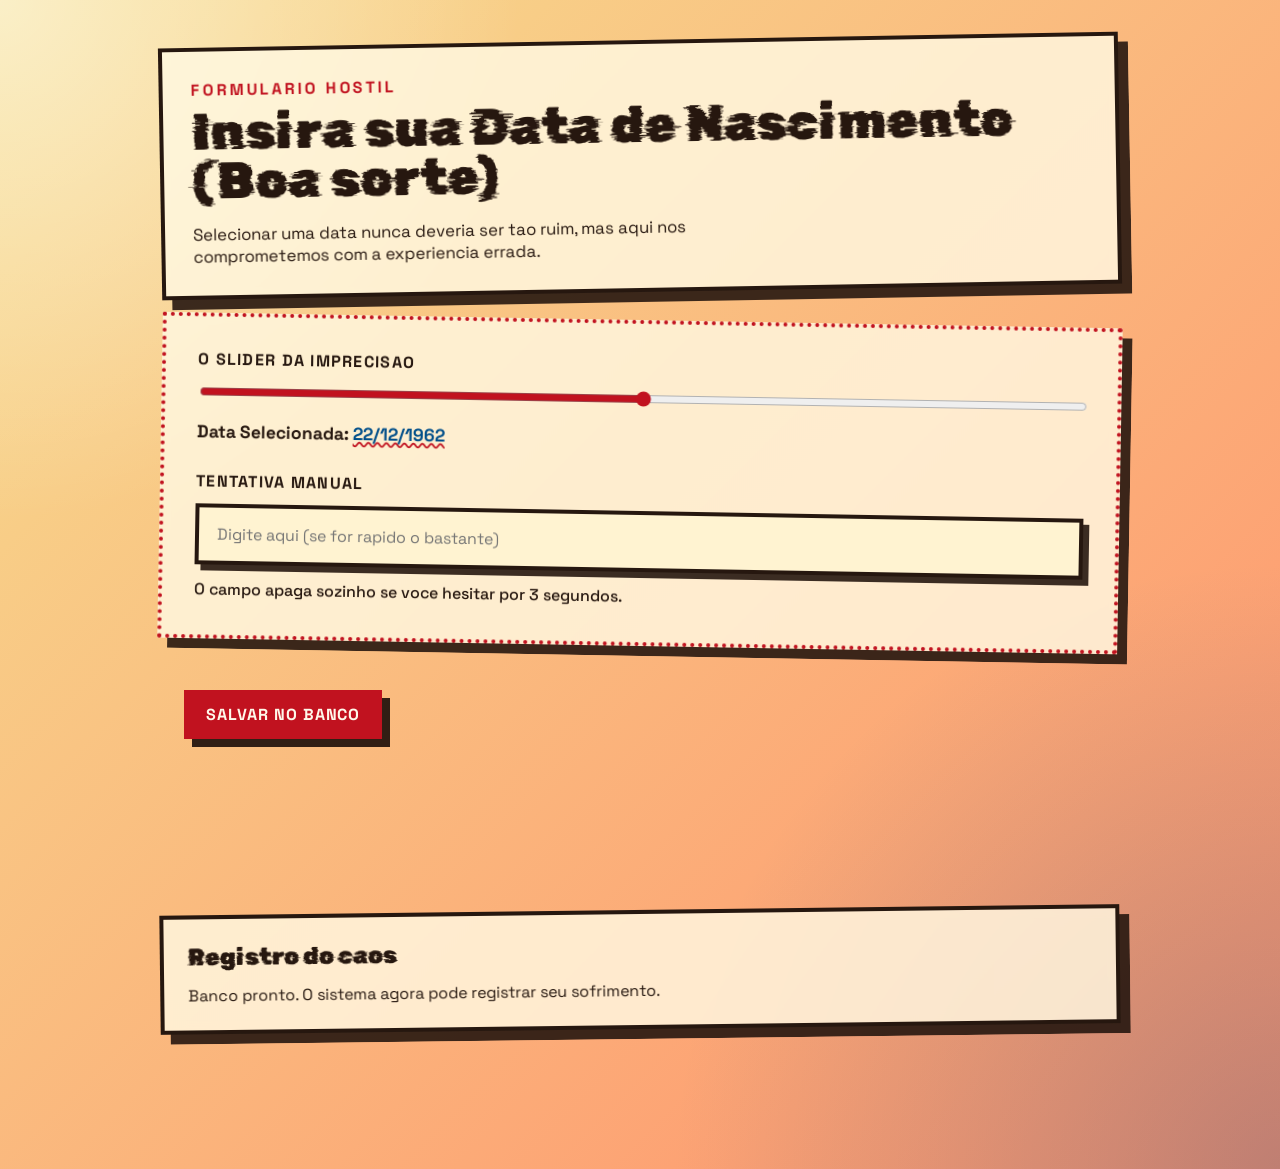
<file: nascimento/index.html>
<!DOCTYPE html>
<html lang="pt-BR">
<head>
  <meta charset="UTF-8">
  <meta name="viewport" content="width=device-width, initial-scale=1.0">
  <title>Nascimento Caotico</title>
  <link rel="stylesheet" href="./styles.css">
</head>
<body>
  <main id="app">
    <section class="intro">
      <p class="eyebrow">Formulario hostil</p>
      <h1>Insira sua Data de Nascimento (Boa sorte)</h1>
      <p class="description">
        Selecionar uma data nunca deveria ser tao ruim, mas aqui nos comprometemos com a experiencia errada.
      </p>
    </section>

    <section class="chaos-container" aria-label="Selecao confusa de data">
      <label class="field-label" for="dateSlider">O Slider da Imprecisao</label>
      <input type="range" id="dateSlider" min="0" max="46000" value="23000">
      <p class="display-line">Data Selecionada: <span id="display">Mova o slider para descobrir</span></p>

      <label class="field-label" for="manualInput">Tentativa manual</label>
      <input
        type="text"
        id="manualInput"
        inputmode="numeric"
        autocomplete="off"
        placeholder="Digite aqui (se for rapido o bastante)"
      >
      <p id="inputStatus" class="status-message" aria-live="polite">
        O campo apaga sozinho se voce hesitar por 3 segundos.
      </p>
    </section>

    <section class="actions-area">
      <button id="saveBtn" type="button">SALVAR NO BANCO</button>
    </section>

    <section class="log-panel" aria-live="polite">
      <h2>Registro do caos</h2>
      <p id="saveStatus">Nenhuma tentativa salva ainda.</p>
    </section>
  </main>

  <script src="./script.js"></script>
</body>
</html>
</file>
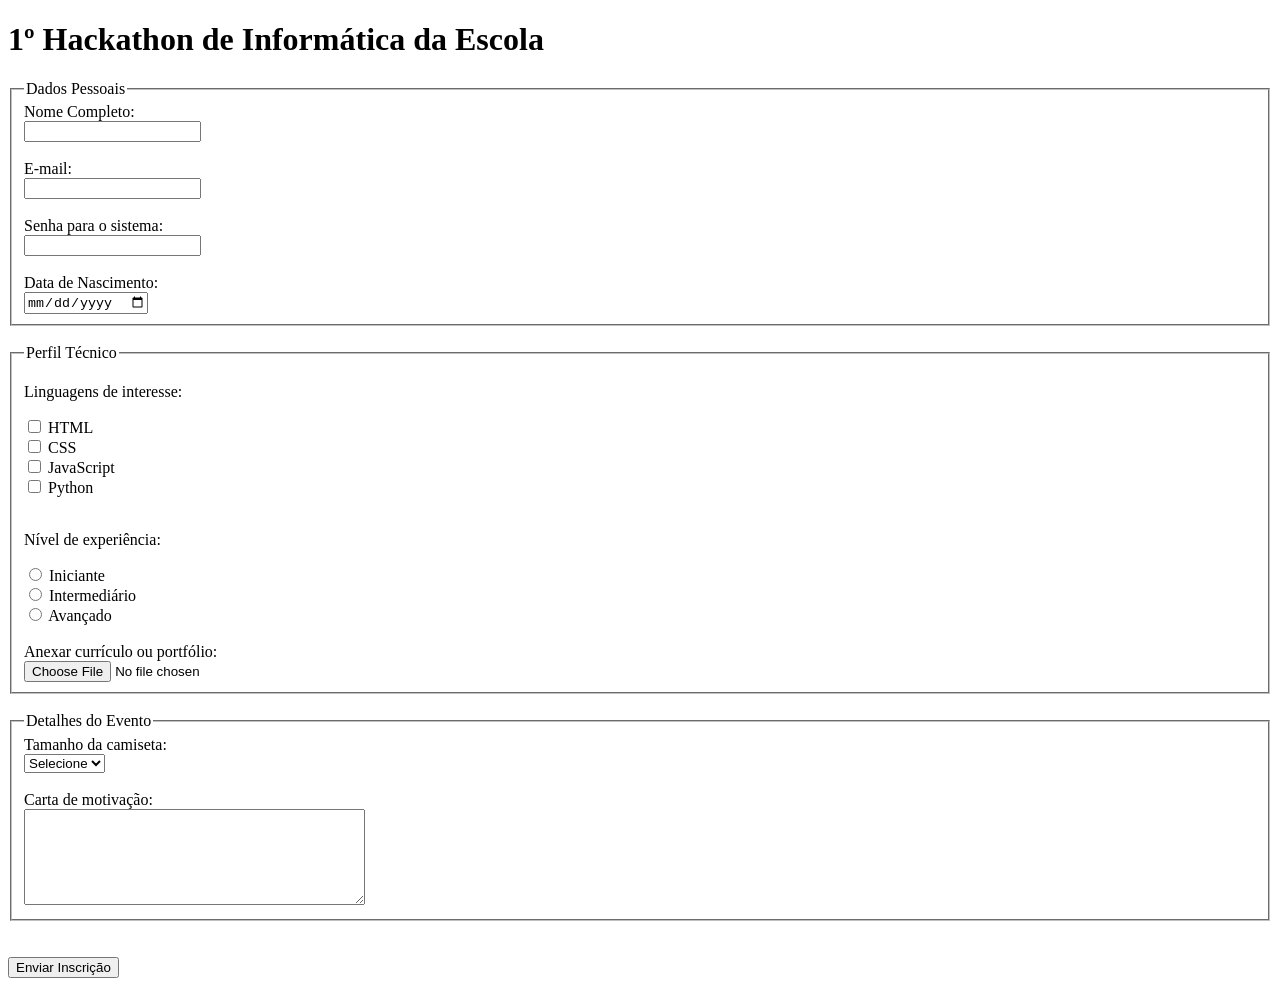
<file: formulario.html>
<!DOCTYPE html>
<html lang="pt-BR">
<head>
    <meta charset="UTF-8">
    <title>1º Hackathon de Informática da Escola - Inscrição</title>
</head>
<body>

    <h1>1º Hackathon de Informática da Escola</h1>

    <form action="#" method="post" enctype="multipart/form-data">

        <!-- Bloco 1: Dados Pessoais -->
        <fieldset>
            <legend>Dados Pessoais</legend>

            <label for="nome">Nome Completo:</label><br>
            <input type="text" id="nome" name="nome" required><br><br>

            <label for="email">E-mail:</label><br>
            <input type="email" id="email" name="email" required><br><br>

            <label for="senha">Senha para o sistema:</label><br>
            <input type="password" id="senha" name="senha" required><br><br>

            <label for="dataNascimento">Data de Nascimento:</label><br>
            <input type="date" id="dataNascimento" name="dataNascimento" required>

        </fieldset>

        <br>

        <!-- Bloco 2: Perfil Técnico -->
        <fieldset>
            <legend>Perfil Técnico</legend>

            <p>Linguagens de interesse:</p>

            <input type="checkbox" id="html" name="linguagens" value="HTML">
            <label for="html">HTML</label><br>

            <input type="checkbox" id="css" name="linguagens" value="CSS">
            <label for="css">CSS</label><br>

            <input type="checkbox" id="javascript" name="linguagens" value="JavaScript">
            <label for="javascript">JavaScript</label><br>

            <input type="checkbox" id="python" name="linguagens" value="Python">
            <label for="python">Python</label>

            <br><br>

            <p>Nível de experiência:</p>

            <input type="radio" id="iniciante" name="nivel" value="Iniciante" required>
            <label for="iniciante">Iniciante</label><br>

            <input type="radio" id="intermediario" name="nivel" value="Intermediário">
            <label for="intermediario">Intermediário</label><br>

            <input type="radio" id="avancado" name="nivel" value="Avançado">
            <label for="avancado">Avançado</label>

            <br><br>

            <label for="curriculo">Anexar currículo ou portfólio:</label><br>
            <input type="file" id="curriculo" name="curriculo">

        </fieldset>

        <br>

        <!-- Bloco 3: Detalhes do Evento -->
        <fieldset>
            <legend>Detalhes do Evento</legend>

            <label for="camiseta">Tamanho da camiseta:</label><br>
            <select id="camiseta" name="camiseta" required>
                <option value="">Selecione</option>
                <option value="P">P</option>
                <option value="M">M</option>
                <option value="G">G</option>
                <option value="GG">GG</option>
            </select>

            <br><br>

            <label for="motivacao">Carta de motivação:</label><br>
            <textarea id="motivacao" name="motivacao" rows="6" cols="40" required></textarea>

        </fieldset>

        <br><br>

        <button type="submit">Enviar Inscrição</button>

    </form>

</body>
</html>
</file>
<file: nascimento/styles.css>
@import url('https://fonts.googleapis.com/css2?family=Rubik+Glitch&family=Space+Grotesk:wght@400;500;700&display=swap');

:root {
  --bg: #f6df8f;
  --bg-accent: #ff8f6b;
  --panel: rgba(255, 248, 225, 0.82);
  --text: #26170f;
  --danger: #c1121f;
  --highlight: #004e89;
  --border: #26170f;
  --shadow: 10px 10px 0 rgba(38, 23, 15, 0.9);
}

* {
  box-sizing: border-box;
}

body {
  margin: 0;
  min-height: 100vh;
  font-family: 'Space Grotesk', sans-serif;
  color: var(--text);
  background:
    radial-gradient(circle at top left, rgba(255, 255, 255, 0.5), transparent 30%),
    radial-gradient(circle at bottom right, rgba(0, 78, 137, 0.25), transparent 35%),
    linear-gradient(135deg, var(--bg), var(--bg-accent));
}

#app {
  width: min(92vw, 960px);
  margin: 0 auto;
  padding: 40px 0 140px;
  position: relative;
}

.intro,
.chaos-container,
.log-panel {
  background: var(--panel);
  border: 4px solid var(--border);
  box-shadow: var(--shadow);
  backdrop-filter: blur(6px);
}

.intro {
  padding: 28px;
  transform: rotate(-1deg);
}

.eyebrow {
  margin: 0 0 8px;
  font-weight: 700;
  text-transform: uppercase;
  letter-spacing: 0.18em;
  color: var(--danger);
}

h1,
h2 {
  margin: 0;
  font-family: 'Rubik Glitch', system-ui;
  font-weight: 400;
}

h1 {
  font-size: clamp(2.2rem, 4vw, 3.6rem);
  line-height: 0.95;
}

.description {
  max-width: 52ch;
  margin: 18px 0 0;
  font-size: 1.05rem;
}

.chaos-container {
  margin-top: 28px;
  padding: 32px;
  border-style: dotted;
  border-color: var(--danger);
  transform: rotate(1deg);
}

.field-label {
  display: block;
  margin-bottom: 12px;
  font-weight: 700;
  text-transform: uppercase;
  letter-spacing: 0.08em;
}

#dateSlider {
  width: 100%;
  accent-color: var(--danger);
  cursor: ew-resize;
}

.display-line {
  margin: 16px 0 28px;
  font-size: 1.1rem;
  font-weight: 700;
}

#display {
  color: var(--highlight);
  text-decoration: underline wavy var(--danger);
}

#manualInput {
  width: 100%;
  padding: 16px 18px;
  border: 4px solid var(--border);
  background: #fff3d1;
  color: var(--text);
  font: inherit;
  font-size: 1rem;
  box-shadow: 6px 6px 0 rgba(38, 23, 15, 0.9);
}

#manualInput:focus {
  outline: 4px dashed var(--highlight);
  outline-offset: 6px;
}

.status-message {
  margin: 14px 0 0;
  min-height: 1.5em;
  font-weight: 500;
}

.actions-area {
  min-height: 220px;
  margin-top: 20px;
  position: relative;
}

#saveBtn {
  position: absolute;
  top: 24px;
  left: 24px;
  padding: 14px 22px;
  border: 0;
  background: var(--danger);
  color: #fff8ea;
  font: inherit;
  font-weight: 700;
  letter-spacing: 0.06em;
  cursor: pointer;
  transition: top 0.1s ease, left 0.1s ease, transform 0.1s ease, background 0.2s ease;
  box-shadow: 8px 8px 0 rgba(38, 23, 15, 0.95);
}

#saveBtn:hover {
  transform: rotate(-3deg) scale(1.03);
  background: #9d0208;
}

.log-panel {
  margin-top: 24px;
  padding: 24px;
  transform: rotate(-0.7deg);
}

#saveStatus {
  margin: 14px 0 0;
  font-size: 1rem;
}

@media (max-width: 640px) {
  #app {
    padding: 24px 0 120px;
  }

  .intro,
  .chaos-container,
  .log-panel {
    transform: none;
    box-shadow: 6px 6px 0 rgba(38, 23, 15, 0.9);
  }

  .chaos-container,
  .intro,
  .log-panel {
    padding: 22px;
  }

  .actions-area {
    min-height: 280px;
  }

  #saveBtn {
    max-width: calc(100vw - 72px);
    white-space: normal;
  }
}
</file>
